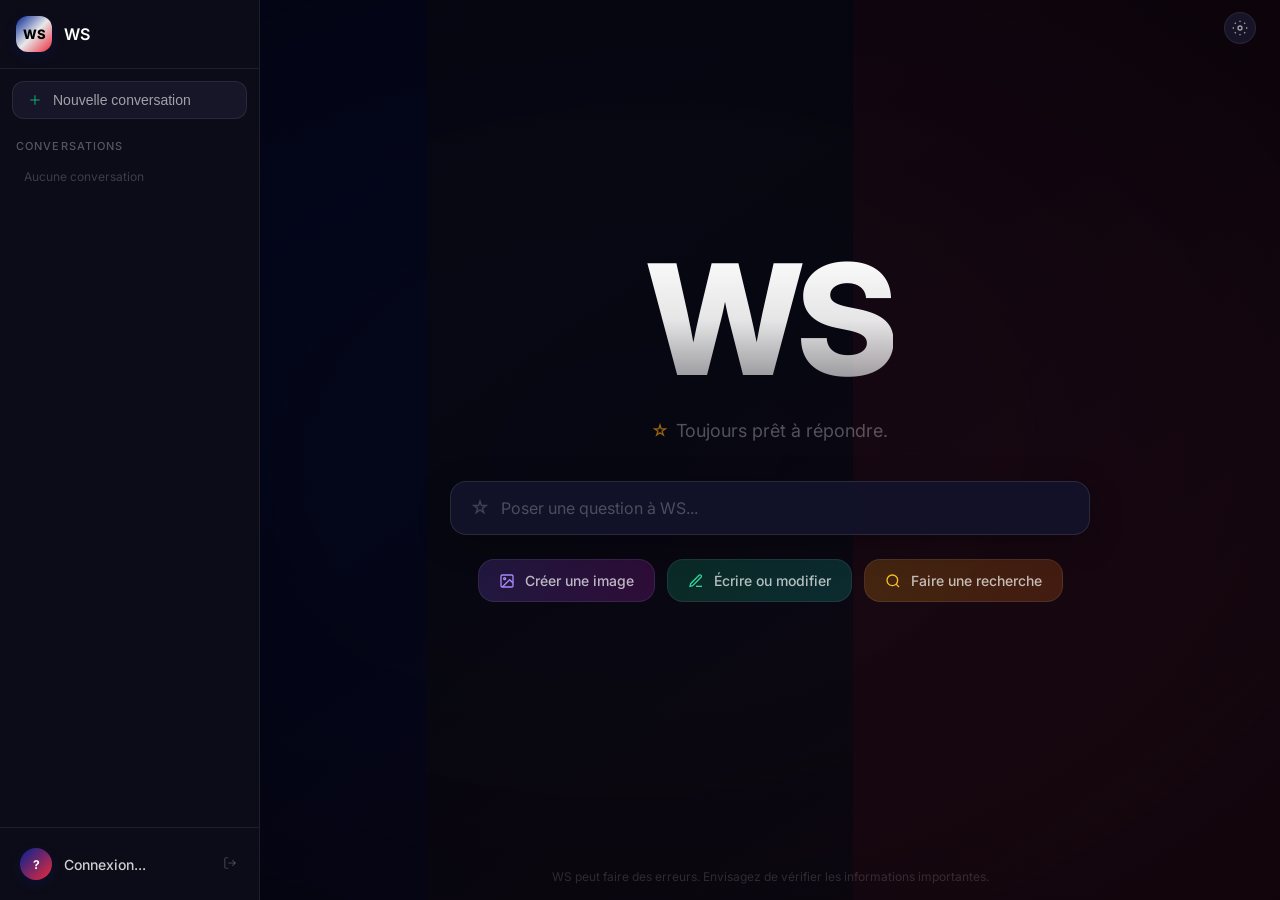
<file: index.html>
<!DOCTYPE html>
<html lang="fr">
<head>
  <meta charset="UTF-8" />
  <meta name="viewport" content="width=device-width, initial-scale=1.0" />
  <title>WS — Intelligence Artificielle Française</title>
  <style>
    @import url('https://fonts.googleapis.com/css2?family=Inter:wght@300;400;500;600;700;800;900&display=swap');

    * { margin: 0; padding: 0; box-sizing: border-box; }

    :root {
      --bg-dark: #050510;
      --bg-card: #0e0e1c;
      --bg-input: #1e1e32;
      --bg-sidebar: #0d0d1a;
      --border: rgba(255,255,255,0.08);
      --border-light: rgba(255,255,255,0.10);
      --text-primary: rgba(255,255,255,0.90);
      --text-secondary: rgba(255,255,255,0.60);
      --text-muted: rgba(255,255,255,0.30);
      --emerald: #10b981;
      --violet: #8b5cf6;
      --amber: #f59e0b;
      --blue-fr: #002395;
      --red-fr: #ED2939;
    }

    body {
      font-family: 'Inter', -apple-system, sans-serif;
      background: var(--bg-dark);
      color: white;
      overflow: hidden;
      height: 100vh;
    }

    /* ===== BACKGROUND ===== */
    .bg-container {
      position: fixed; inset: 0;
      pointer-events: none; overflow: hidden; z-index: 0;
    }
    .bg-image {
      position: absolute; inset: 0;
      background: url('https://images.unsplash.com/photo-1502602898657-3e91760cbb34?w=1920&q=80') center/cover no-repeat;
      opacity: 0.7;
      animation: kenburns 60s ease-in-out infinite alternate;
    }
    .bg-tricolor {
      position: absolute; inset: 0; display: flex;
    }
    .bg-tricolor > div { width: 33.333%; height: 100%; }
    .bg-tricolor .blue { background: rgba(0,35,149,0.08); }
    .bg-tricolor .white { background: rgba(255,255,255,0.01); }
    .bg-tricolor .red { background: rgba(237,41,57,0.07); }
    .bg-gradient {
      position: absolute; inset: 0;
      background: linear-gradient(to bottom right, rgba(0,35,149,0.05), transparent, rgba(237,41,57,0.05));
    }
    .bg-vignette {
      position: absolute; inset: 0;
      background: radial-gradient(ellipse at center, transparent 0%, rgba(0,0,0,0.15) 50%, rgba(0,0,0,0.45) 100%);
    }

    @keyframes kenburns {
      0% { transform: scale(1.0) translate(0,0); }
      50% { transform: scale(1.08) translate(-1%,1%); }
      100% { transform: scale(1.03) translate(1%,-0.5%); }
    }

    /* ===== LAYOUT ===== */
    .app {
      display: flex; height: 100vh; position: relative; z-index: 1;
    }

    /* ===== SIDEBAR ===== */
    .sidebar {
      width: 260px; height: 100vh; display: flex; flex-direction: column;
      background: rgba(13,13,26,0.95); backdrop-filter: blur(20px);
      border-right: 1px solid var(--border); flex-shrink: 0;
      transition: transform 0.3s ease;
    }
    .sidebar-header {
      display: flex; align-items: center; gap: 12px;
      padding: 16px; border-bottom: 1px solid var(--border);
    }
    .ws-logo-small {
      width: 36px; height: 36px; border-radius: 12px;
      background: linear-gradient(135deg, var(--blue-fr), rgba(255,255,255,0.9), var(--red-fr));
      display: flex; align-items: center; justify-content: center;
      box-shadow: 0 4px 12px rgba(0,35,149,0.2);
    }
    .ws-logo-small span { color: black; font-weight: 800; font-size: 13px; }
    .sidebar-header h2 { font-size: 16px; font-weight: 600; color: white; }

    .new-conv-btn {
      display: flex; align-items: center; gap: 10px;
      margin: 12px; padding: 10px 14px; border-radius: 12px;
      background: rgba(26,26,46,0.8); border: 1px solid var(--border);
      color: var(--text-secondary); font-size: 14px; cursor: pointer;
      transition: all 0.2s;
    }
    .new-conv-btn:hover {
      background: rgba(34,34,58,0.95); color: white;
      border-color: rgba(16,185,129,0.2);
    }
    .new-conv-btn svg { color: rgba(16,185,129,0.7); }

    .conversations {
      flex: 1; overflow-y: auto; padding: 0 12px;
    }
    .conversations-label {
      font-size: 11px; font-weight: 500; text-transform: uppercase;
      letter-spacing: 0.1em; color: var(--text-muted); padding: 8px 4px;
    }
    .conv-item {
      display: flex; align-items: center; gap: 8px;
      padding: 8px 12px; border-radius: 12px; cursor: pointer;
      color: var(--text-secondary); font-size: 14px;
      transition: all 0.15s; position: relative;
    }
    .conv-item:hover { background: rgba(26,26,46,0.7); color: var(--text-primary); }
    .conv-item.active {
      background: rgba(16,185,129,0.15); color: var(--text-primary);
      border: 1px solid rgba(16,185,129,0.15);
    }
    .conv-item svg { flex-shrink: 0; opacity: 0.3; }
    .conv-item.active svg { color: rgba(16,185,129,0.7); opacity: 1; }
    .conv-item .title { flex: 1; overflow: hidden; text-overflow: ellipsis; white-space: nowrap; }
    .conv-item .delete-btn {
      opacity: 0; background: none; border: none; color: rgba(255,255,255,0.2);
      cursor: pointer; padding: 2px; transition: all 0.15s;
    }
    .conv-item:hover .delete-btn { opacity: 1; }
    .conv-item .delete-btn:hover { color: #ef4444; }

    .sidebar-footer {
      padding: 12px; border-top: 1px solid var(--border);
    }
    .user-info {
      display: flex; align-items: center; gap: 12px; padding: 8px;
    }
    .user-avatar {
      width: 32px; height: 32px; border-radius: 50%;
      background: linear-gradient(135deg, var(--blue-fr), var(--red-fr));
      display: flex; align-items: center; justify-content: center;
      font-weight: 700; font-size: 12px; color: white;
      box-shadow: 0 4px 12px rgba(0,35,149,0.2);
    }
    .user-name { font-size: 14px; font-weight: 500; color: rgba(255,255,255,0.8); }
    .user-plan { font-size: 12px; color: var(--text-muted); }

    /* ===== MAIN ===== */
    .main {
      flex: 1; display: flex; flex-direction: column; min-height: 100vh; position: relative;
    }

    .top-bar {
      display: flex; align-items: center; justify-content: space-between;
      padding: 12px 24px; z-index: 10;
    }
    .menu-btn {
      display: none; background: none; border: none; color: rgba(255,255,255,0.5);
      cursor: pointer; padding: 4px;
    }
    .top-right { display: flex; align-items: center; gap: 8px; margin-left: auto; }
    .top-btn {
      display: flex; align-items: center; gap: 6px; padding: 6px 12px;
      border-radius: 9999px; background: rgba(26,26,46,0.8);
      border: 1px solid var(--border); color: var(--text-secondary);
      font-size: 13px; cursor: pointer; transition: all 0.2s;
    }
    .top-btn:hover { background: rgba(34,34,58,0.9); color: white; }
    .top-btn-icon {
      width: 32px; height: 32px; border-radius: 50%; padding: 0;
      display: flex; align-items: center; justify-content: center;
    }

    /* ===== HOME VIEW ===== */
    .home-view {
      flex: 1; display: flex; flex-direction: column;
      align-items: center; justify-content: center;
      padding: 16px; margin-top: -64px; z-index: 10;
    }
    .ws-title {
      font-size: clamp(5rem, 12vw, 10rem); font-weight: 800;
      letter-spacing: -0.04em; line-height: 1;
      background: linear-gradient(to bottom, white, rgba(255,255,255,0.9), rgba(255,255,255,0.5));
      -webkit-background-clip: text; -webkit-text-fill-color: transparent;
      background-clip: text; margin-bottom: 24px;
      animation: fadeIn 0.8s ease;
    }
    .ws-tagline {
      color: var(--text-muted); font-size: 18px; margin-bottom: 40px;
      display: flex; align-items: center; gap: 8px;
      animation: fadeIn 0.6s ease 0.2s both;
    }
    .ws-tagline svg { color: rgba(245,158,11,0.6); }

    .search-bar {
      width: 100%; max-width: 640px; display: flex; align-items: center;
      background: rgba(18,18,42,0.95); backdrop-filter: blur(20px);
      border-radius: 16px; padding: 16px 20px;
      border: 1px solid var(--border-light);
      transition: all 0.3s; box-shadow: 0 8px 32px rgba(0,0,0,0.3);
      animation: fadeIn 0.6s ease 0.3s both;
    }
    .search-bar:focus-within {
      border-color: rgba(0,35,149,0.4);
      background: rgba(22,22,48,0.95);
    }
    .search-bar input {
      flex: 1; background: none; border: none; outline: none;
      color: white; font-size: 16px; font-family: inherit;
    }
    .search-bar input::placeholder { color: rgba(255,255,255,0.25); }
    .search-bar .icon-btn {
      width: 32px; height: 32px; border-radius: 10px;
      background: rgba(26,26,46,0.8); border: none;
      display: flex; align-items: center; justify-content: center;
      cursor: pointer; transition: all 0.2s; color: rgba(255,255,255,0.4);
    }
    .search-bar .icon-btn:hover { background: rgba(34,34,58,0.9); }
    .search-bar .send-btn {
      background: rgba(0,35,149,0.8); color: white; border: none;
    }
    .search-bar .send-btn:hover { background: var(--blue-fr); }
    .search-bar .sparkle { color: rgba(255,255,255,0.2); margin-right: 12px; flex-shrink: 0; }

    .action-buttons {
      display: flex; flex-wrap: wrap; align-items: center;
      justify-content: center; gap: 12px; margin-top: 24px;
      animation: fadeIn 0.6s ease 0.5s both;
    }
    .action-btn {
      display: flex; align-items: center; gap: 10px;
      padding: 12px 20px; border-radius: 16px;
      border: 1px solid var(--border); cursor: pointer;
      font-size: 14px; font-weight: 500; font-family: inherit;
      color: rgba(255,255,255,0.7); transition: all 0.3s;
    }
    .action-btn:hover { color: white; transform: translateY(-2px); }
    .action-btn.violet { background: linear-gradient(to right, rgba(139,92,246,0.2), rgba(192,38,211,0.2)); }
    .action-btn.violet:hover { border-color: rgba(139,92,246,0.4); }
    .action-btn.violet svg { color: #a78bfa; }
    .action-btn.emerald { background: linear-gradient(to right, rgba(16,185,129,0.2), rgba(20,184,166,0.2)); }
    .action-btn.emerald:hover { border-color: rgba(16,185,129,0.4); }
    .action-btn.emerald svg { color: #34d399; }
    .action-btn.amber { background: linear-gradient(to right, rgba(245,158,11,0.2), rgba(249,115,22,0.2)); }
    .action-btn.amber:hover { border-color: rgba(245,158,11,0.4); }
    .action-btn.amber svg { color: #fbbf24; }

    /* ===== CHAT PANEL ===== */
    .chat-panel {
      flex: 1; display: flex; flex-direction: column;
      max-width: 896px; width: 100%; margin: 0 auto;
      padding: 16px 32px; z-index: 10;
      background: rgba(14,14,28,0.95); backdrop-filter: blur(20px);
      border-radius: 16px; border: 1px solid var(--border);
      box-shadow: 0 8px 32px rgba(0,0,0,0.4);
      animation: slideUp 0.4s ease;
    }
    .chat-header {
      display: flex; align-items: center; justify-content: space-between;
      margin-bottom: 24px;
    }
    .chat-header-left { display: flex; align-items: center; gap: 12px; }
    .back-btn {
      width: 32px; height: 32px; border-radius: 10px;
      background: rgba(26,26,46,0.8); border: none;
      display: flex; align-items: center; justify-content: center;
      cursor: pointer; transition: all 0.2s; color: rgba(255,255,255,0.5);
    }
    .back-btn:hover { background: rgba(34,34,58,0.9); }
    .chat-header h2 { font-size: 18px; font-weight: 600; color: rgba(255,255,255,0.8); }
    .status-dot { width: 8px; height: 8px; border-radius: 50%; }
    .status-dot.emerald { background: #34d399; }
    .status-dot.violet { background: #a78bfa; }
    .status-dot.amber { background: #fbbf24; }

    .messages {
      flex: 1; overflow-y: auto; display: flex; flex-direction: column; gap: 16px;
      padding-right: 8px; min-height: 0;
    }
    .messages::-webkit-scrollbar { width: 4px; }
    .messages::-webkit-scrollbar-track { background: transparent; }
    .messages::-webkit-scrollbar-thumb { background: rgba(255,255,255,0.1); border-radius: 2px; }

    .msg { display: flex; }
    .msg.user { justify-content: flex-end; }
    .msg.assistant { justify-content: flex-start; }
    .msg-wrapper { max-width: 85%; }
    .msg.assistant .msg-wrapper { display: flex; gap: 12px; }
    .ws-avatar {
      width: 32px; height: 32px; border-radius: 8px; flex-shrink: 0;
      background: linear-gradient(135deg, var(--blue-fr), rgba(255,255,255,0.9), var(--red-fr));
      display: flex; align-items: center; justify-content: center;
      box-shadow: 0 4px 12px rgba(0,35,149,0.2);
    }
    .ws-avatar span { color: black; font-weight: 800; font-size: 9px; }
    .msg-bubble {
      border-radius: 16px; padding: 12px 16px;
      font-size: 14px; line-height: 1.6;
    }
    .msg.user .msg-bubble {
      background: rgba(16,185,129,0.4); border: 1px solid rgba(16,185,129,0.2);
      color: rgba(255,255,255,0.95);
    }
    .msg.assistant .msg-bubble {
      background: var(--bg-input); border: 1px solid var(--border-light);
      color: var(--text-primary);
    }
    .msg-bubble pre { white-space: pre-wrap; }

    .typing-dots {
      display: flex; align-items: center; gap: 6px; padding: 4px 0;
    }
    .typing-dots span {
      width: 8px; height: 8px; border-radius: 50%;
      background: rgba(52,211,153,0.5); animation: bounce 1.4s infinite;
    }
    .typing-dots span:nth-child(2) { animation-delay: 150ms; }
    .typing-dots span:nth-child(3) { animation-delay: 300ms; }

    .chat-input-area {
      display: flex; gap: 12px; padding-top: 8px; margin-top: 8px;
    }
    .chat-input-area input {
      flex: 1; background: var(--bg-input); border: 1px solid var(--border-light);
      border-radius: 12px; padding: 12px 16px; color: white;
      font-size: 14px; font-family: inherit; outline: none;
      transition: border-color 0.2s;
    }
    .chat-input-area input::placeholder { color: rgba(255,255,255,0.4); }
    .chat-input-area input:focus { border-color: rgba(16,185,129,0.4); }
    .chat-send-btn {
      padding: 12px 16px; border-radius: 12px;
      background: rgba(16,185,129,0.8); border: none; color: white;
      cursor: pointer; transition: all 0.2s; display: flex;
      align-items: center; justify-content: center;
    }
    .chat-send-btn:hover { background: var(--emerald); }
    .chat-send-btn:disabled { opacity: 0.4; cursor: not-allowed; }

    /* ===== FOOTER ===== */
    .footer {
      margin-top: auto; padding: 16px; text-align: center; z-index: 10;
    }
    .footer p { color: rgba(255,255,255,0.15); font-size: 12px; }

    .guest-banner {
      display: flex; align-items: center; justify-content: center;
      padding: 8px 16px; border-radius: 12px; margin-top: 8px;
      background: rgba(245,158,11,0.10); border: 1px solid rgba(245,158,11,0.15);
      color: rgba(251,191,36,0.80); font-size: 13px;
    }
    .guest-banner.limit {
      background: rgba(239,68,68,0.10); border: 1px solid rgba(239,68,68,0.20);
      color: #fca5a5;
    }
    .chat-guest-banner {
      display: flex; align-items: center; justify-content: center;
      padding: 8px 12px; border-radius: 10px; margin-bottom: 8px;
      background: rgba(245,158,11,0.10); border: 1px solid rgba(245,158,11,0.15);
      color: rgba(251,191,36,0.80); font-size: 12px;
    }
    .chat-guest-banner.limit {
      background: rgba(239,68,68,0.10); border: 1px solid rgba(239,68,68,0.20);
      color: #fca5a5;
    }

    /* ===== EMPTY STATE ===== */
    .empty-state {
      flex: 1; display: flex; align-items: center; justify-content: center;
      min-height: 200px;
    }
    .empty-state-inner { text-align: center; }
    .empty-icon {
      width: 80px; height: 80px; border-radius: 16px;
      border: 1px solid rgba(16,185,129,0.1);
      background: rgba(16,185,129,0.1);
      display: flex; align-items: center; justify-content: center;
      margin: 0 auto 16px;
    }
    .empty-icon svg { color: rgba(52,211,153,0.5); }
    .empty-state p { color: var(--text-muted); font-size: 14px; }

    /* ===== ANIMATIONS ===== */
    @keyframes fadeIn {
      from { opacity: 0; } to { opacity: 1; }
    }
    @keyframes slideUp {
      from { opacity: 0; transform: translateY(30px); }
      to { opacity: 1; transform: translateY(0); }
    }
    @keyframes bounce {
      0%, 80%, 100% { transform: scale(0); }
      40% { transform: scale(1); }
    }

    /* ===== HIDDEN ===== */
    .hidden { display: none !important; }

    /* ===== MOBILE ===== */
    @media (max-width: 768px) {
      .sidebar {
        position: fixed; z-index: 40; transform: translateX(-100%);
      }
      .sidebar.open { transform: translateX(0); }
      .menu-btn { display: block; }
      .chat-panel { margin: 8px; padding: 12px 16px; border-radius: 12px; }
    }
  </style>
</head>
<body>
  <div class="bg-container">
    <div class="bg-image"></div>
    <div class="bg-tricolor">
      <div class="blue"></div>
      <div class="white"></div>
      <div class="red"></div>
    </div>
    <div class="bg-gradient"></div>
    <div class="bg-vignette"></div>
  </div>

  <div class="app">
    <!-- SIDEBAR -->
    <aside class="sidebar" id="sidebar">
      <div class="sidebar-header">
        <div class="ws-logo-small"><span>WS</span></div>
        <h2>WS</h2>
      </div>
      <button class="new-conv-btn" onclick="newConversation()">
        <svg width="16" height="16" viewBox="0 0 24 24" fill="none" stroke="currentColor" stroke-width="2"><line x1="12" y1="5" x2="12" y2="19"/><line x1="5" y1="12" x2="19" y2="12"/></svg>
        Nouvelle conversation
      </button>
      <div class="conversations" id="convList">
        <p class="conversations-label">Conversations</p>
      </div>
      <div class="sidebar-footer">
        <div class="user-info">
          <div class="user-avatar" id="userAvatar">?</div>
          <div>
            <p class="user-name" id="userName">Connexion...</p>
            <p class="user-plan" id="userEmail"></p>
          </div>
          <button id="logoutBtn" onclick="handleLogout()" style="background:none;border:none;color:rgba(255,255,255,0.2);cursor:pointer;padding:2px;margin-left:auto;" title="Se déconnecter">
            <svg width="14" height="14" viewBox="0 0 24 24" fill="none" stroke="currentColor" stroke-width="2"><path d="M9 21H5a2 2 0 0 1-2-2V5a2 2 0 0 1 2-2h4"/><polyline points="16 17 21 12 16 7"/><line x1="21" y1="12" x2="9" y2="12"/></svg>
          </button>
          <button id="loginBtn" class="hidden" onclick="loginReason='welcome';updateLoginModalContent();loginModal.classList.remove('hidden');setTimeout(()=>loginInputField.focus(),300);" style="background:none;border:none;color:rgba(255,255,255,0.2);cursor:pointer;padding:2px;margin-left:auto;" title="Se connecter">
            <svg width="14" height="14" viewBox="0 0 24 24" fill="none" stroke="currentColor" stroke-width="2"><path d="M4 4h16c1.1 0 2 .9 2 2v12c0 1.1-.9 2-2 2H4c-1.1 0-2-.9-2-2V6c0-1.1.9-2 2-2z"/><polyline points="22,6 12,13 2,6"/></svg>
          </button>
        </div>
      </div>
    </aside>

    <!-- MAIN -->
    <main class="main">
      <header class="top-bar">
        <button class="menu-btn" onclick="toggleSidebar()">
          <svg width="20" height="20" viewBox="0 0 24 24" fill="none" stroke="currentColor" stroke-width="2">
            <line x1="3" y1="6" x2="21" y2="6"/><line x1="3" y1="12" x2="21" y2="12"/><line x1="3" y1="18" x2="21" y2="18"/>
          </svg>
        </button>
        <div class="top-right">
          <button class="top-btn-icon top-btn">
            <svg width="16" height="16" viewBox="0 0 24 24" fill="none" stroke="currentColor" stroke-width="2"><circle cx="12" cy="12" r="3"/><path d="M12 1v2M12 21v2M4.22 4.22l1.42 1.42M18.36 18.36l1.42 1.42M1 12h2M21 12h2M4.22 19.78l1.42-1.42M18.36 5.64l1.42-1.42"/></svg>
          </button>
        </div>
      </header>

      <!-- HOME VIEW -->
      <div id="homeView" class="home-view">
        <h1 class="ws-title">WS</h1>
        <p class="ws-tagline">
          <svg width="16" height="16" viewBox="0 0 24 24" fill="none" stroke="currentColor" stroke-width="2"><path d="M12 3l1.912 5.813h6.147l-4.985 3.574 1.912 5.813L12 14.626l-4.986 3.574 1.912-5.813-4.985-3.574h6.147z"/></svg>
          Toujours prêt à répondre.
        </p>
        <div class="search-bar">
          <svg class="sparkle" width="18" height="18" viewBox="0 0 24 24" fill="none" stroke="currentColor" stroke-width="2"><path d="M12 3l1.912 5.813h6.147l-4.985 3.574 1.912 5.813L12 14.626l-4.986 3.574 1.912-5.813-4.985-3.574h6.147z"/></svg>
          <input type="text" id="mainInput" placeholder="Poser une question à WS..." onkeydown="if(event.key==='Enter')sendMainInput()" />
          <button class="send-btn icon-btn hidden" id="mainSendBtn" onclick="sendMainInput()">
            <svg width="16" height="16" viewBox="0 0 24 24" fill="none" stroke="currentColor" stroke-width="2"><line x1="5" y1="12" x2="19" y2="12"/><polyline points="12 5 19 12 12 19"/></svg>
          </button>
        </div>
        <div id="guestBanner" class="guest-banner hidden"></div>
        <div class="action-buttons">
          <button class="action-btn violet" onclick="openPanel('image')">
            <svg width="16" height="16" viewBox="0 0 24 24" fill="none" stroke="currentColor" stroke-width="2"><rect x="3" y="3" width="18" height="18" rx="2" ry="2"/><circle cx="8.5" cy="8.5" r="1.5"/><polyline points="21 15 16 10 5 21"/></svg>
            Créer une image
          </button>
          <button class="action-btn emerald" onclick="openPanel('write')">
            <svg width="16" height="16" viewBox="0 0 24 24" fill="none" stroke="currentColor" stroke-width="2"><path d="M12 20h9"/><path d="M16.5 3.5a2.121 2.121 0 0 1 3 3L7 19l-4 1 1-4L16.5 3.5z"/></svg>
            Écrire ou modifier
          </button>
          <button class="action-btn amber" onclick="openPanel('search')">
            <svg width="16" height="16" viewBox="0 0 24 24" fill="none" stroke="currentColor" stroke-width="2"><circle cx="11" cy="11" r="8"/><line x1="21" y1="21" x2="16.65" y2="16.65"/></svg>
            Faire une recherche
          </button>
        </div>
      </div>

      <!-- CHAT PANEL -->
      <div id="chatPanel" class="chat-panel hidden">
        <div class="chat-header">
          <div class="chat-header-left">
            <button class="back-btn" onclick="goHome()">
              <svg width="16" height="16" viewBox="0 0 24 24" fill="none" stroke="currentColor" stroke-width="2"><line x1="18" y1="6" x2="6" y2="18"/><line x1="6" y1="6" x2="18" y2="18"/></svg>
            </button>
            <h2 id="panelTitle">Écrire ou modifier</h2>
            <div class="status-dot emerald" id="statusDot"></div>
          </div>
        </div>
        <div class="messages" id="messagesContainer"></div>
        <div class="chat-input-area">
          <div id="chatGuestBanner" class="chat-guest-banner hidden"></div>
          <div style="display:flex;gap:12px;width:100%;">
            <input type="text" id="chatInput" placeholder="Écrivez votre message..." onkeydown="if(event.key==='Enter')sendMessage()" />
            <button class="chat-send-btn" id="chatSendBtn" onclick="sendMessage()">
              <svg width="16" height="16" viewBox="0 0 24 24" fill="none" stroke="currentColor" stroke-width="2"><line x1="22" y1="2" x2="11" y2="13"/><polygon points="22 2 15 22 11 13 2 9 22 2"/></svg>
            </button>
          </div>
        </div>
      </div>

      <footer class="footer">
        <p>WS peut faire des erreurs. Envisagez de vérifier les informations importantes.</p>
      </footer>
    </main>
  </div>

  <script>
    // State
    let messages = [];
    let loading = false;
    let currentPanel = null;
    let userEmail = null;
    let guestQuestionCount = parseInt(localStorage.getItem('ws_guest_count') || '0', 10);
    const MAX_GUEST_QUESTIONS = 3;
    let loginReason = 'welcome';

    // API — try local first, then deployed backend
    const API_URLS = [
      window.location.origin,           // same origin (if deployed with backend)
      'https://ws-ai.vercel.app',       // Vercel deployment (configure later)
    ];

    const mainInput = document.getElementById('mainInput');
    const mainSendBtn = document.getElementById('mainSendBtn');
    const homeView = document.getElementById('homeView');
    const chatPanel = document.getElementById('chatPanel');
    const messagesContainer = document.getElementById('messagesContainer');
    const chatInput = document.getElementById('chatInput');
    const chatSendBtn = document.getElementById('chatSendBtn');
    const panelTitle = document.getElementById('panelTitle');
    const statusDot = document.getElementById('statusDot');
    const sidebar = document.getElementById('sidebar');

    // Show send button on input
    mainInput.addEventListener('input', () => {
      mainSendBtn.classList.toggle('hidden', !mainInput.value.trim());
    });

    function toggleSidebar() {
      sidebar.classList.toggle('open');
    }

    function openPanel(type) {
      currentPanel = type;
      homeView.classList.add('hidden');
      chatPanel.classList.remove('hidden');

      if (type === 'image') {
        panelTitle.textContent = 'Créer une image';
        statusDot.className = 'status-dot violet';
      } else if (type === 'write') {
        panelTitle.textContent = 'Écrire ou modifier';
        statusDot.className = 'status-dot emerald';
      } else {
        panelTitle.textContent = 'Recherche web';
        statusDot.className = 'status-dot amber';
      }

      if (messages.length === 0) renderMessages();
      sidebar.classList.remove('open');
    }

    function goHome() {
      currentPanel = null;
      messages = [];
      homeView.classList.remove('hidden');
      chatPanel.classList.add('hidden');
      renderMessages();
    }

    function canSendChat() {
      if (userEmail) return true;
      return guestQuestionCount < MAX_GUEST_QUESTIONS;
    }

    function incrementGuestCount() {
      guestQuestionCount++;
      localStorage.setItem('ws_guest_count', String(guestQuestionCount));
      updateGuestUI();
    }

    function showLimitModal() {
      loginReason = 'limit';
      updateLoginModalContent();
      loginModal.classList.remove('hidden');
      setTimeout(() => loginInputField.focus(), 300);
    }

    function handleContinueAsGuest() {
      loginModal.classList.add('hidden');
      loginReason = 'welcome';
    }

    function updateGuestUI() {
      const guestBanner = document.getElementById('guestBanner');
      const chatGuestBanner = document.getElementById('chatGuestBanner');
      if (!userEmail) {
        const remaining = MAX_GUEST_QUESTIONS - guestQuestionCount;
        if (guestBanner) {
          if (guestQuestionCount >= MAX_GUEST_QUESTIONS) {
            guestBanner.innerHTML = '<span style="display:flex;align-items:center;gap:8px;"><svg width="14" height="14" viewBox="0 0 24 24" fill="none" stroke="currentColor" stroke-width="2"><path d="M4 4h16c1.1 0 2 .9 2 2v12c0 1.1-.9 2-2 2H4c-1.1 0-2-.9-2-2V6c0-1.1.9-2 2-2z"/><polyline points="22,6 12,13 2,6"/></svg>Limite atteinte — connectez-vous pour continuer</span>';
            guestBanner.className = 'guest-banner limit';
          } else {
            guestBanner.innerHTML = '<span style="display:flex;align-items:center;gap:8px;"><svg width="14" height="14" viewBox="0 0 24 24" fill="none" stroke="currentColor" stroke-width="2"><polygon points="12 2 15.09 8.26 22 9.27 17 14.14 18.18 21.02 12 17.77 5.82 21.02 7 14.14 2 9.27 8.91 8.26 12 2"/></svg>' + remaining + ' question' + (remaining > 1 ? 's' : '') + ' gratuite' + (remaining > 1 ? 's' : '') + ' restante' + (remaining > 1 ? 's' : '') + '</span>';
            guestBanner.className = 'guest-banner';
          }
          guestBanner.classList.remove('hidden');
        }
        if (chatGuestBanner) {
          if (guestQuestionCount >= MAX_GUEST_QUESTIONS) {
            chatGuestBanner.innerHTML = '<span style="display:flex;align-items:center;gap:6px;"><svg width="12" height="12" viewBox="0 0 24 24" fill="none" stroke="currentColor" stroke-width="2"><path d="M4 4h16c1.1 0 2 .9 2 2v12c0 1.1-.9 2-2 2H4c-1.1 0-2-.9-2-2V6c0-1.1.9-2 2-2z"/><polyline points="22,6 12,13 2,6"/></svg>Limite atteinte — connectez-vous</span>';
            chatGuestBanner.className = 'chat-guest-banner limit';
          } else {
            chatGuestBanner.innerHTML = '<span style="display:flex;align-items:center;gap:6px;"><svg width="12" height="12" viewBox="0 0 24 24" fill="none" stroke="currentColor" stroke-width="2"><polygon points="12 2 15.09 8.26 22 9.27 17 14.14 18.18 21.02 12 17.77 5.82 21.02 7 14.14 2 9.27 8.91 8.26 12 2"/></svg>' + remaining + ' question' + (remaining > 1 ? 's' : '') + ' gratuite' + (remaining > 1 ? 's' : '') + ' restante' + (remaining > 1 ? 's' : '') + '</span>';
            chatGuestBanner.className = 'chat-guest-banner';
          }
          chatGuestBanner.classList.remove('hidden');
        }
      } else {
        if (guestBanner) guestBanner.classList.add('hidden');
        if (chatGuestBanner) chatGuestBanner.classList.add('hidden');
      }
    }

    function sendMainInput() {
      const text = mainInput.value.trim();
      if (!text) return;
      if (!canSendChat()) {
        showLimitModal();
        return;
      }
      if (!userEmail) incrementGuestCount();
      mainInput.value = '';
      mainSendBtn.classList.add('hidden');
      messages = [{ role: 'user', content: text }];
      openPanel('write');
      renderMessages();
      callWS(messages);
    }

    function sendMessage() {
      const text = chatInput.value.trim();
      if (!text || loading) return;
      if (!canSendChat()) {
        showLimitModal();
        return;
      }
      if (!userEmail) incrementGuestCount();
      chatInput.value = '';
      messages.push({ role: 'user', content: text });
      renderMessages();
      callWS(messages);
    }

    async function callWS(msgs) {
      loading = true;
      renderMessages();

      const body = JSON.stringify({ messages: msgs });

      // Try each API URL until one works
      for (const baseUrl of API_URLS) {
        try {
          const res = await fetch(baseUrl + '/api/chat', {
            method: 'POST',
            headers: { 'Content-Type': 'application/json' },
            body: body,
          });
          const data = await res.json();
          if (data.content) {
            messages.push({ role: 'assistant', content: data.content });
          } else if (data.error) {
            messages.push({ role: 'assistant', content: 'Erreur : ' + data.error });
          }
          loading = false;
          renderMessages();
          scrollToBottom();
          return; // success
        } catch {
          continue; // try next URL
        }
      }

      // All APIs failed — show helpful message
      messages.push({ role: 'assistant', content: "Je suis actuellement hors ligne. Pour activer l'IA, le serveur backend doit être lancé.\n\n🔧 Pour lancer le serveur :\n1. Clonez le repo : git clone https://github.com/WSCompany-web/ws-ai.git\n2. Installez : bun install\n3. Lancez : bun run dev\n\nLe site fonctionnera alors sur localhost:3000" });
      loading = false;
      renderMessages();
      scrollToBottom();
    }

    function renderMessages() {
      if (messages.length === 0 && !loading) {
        messagesContainer.innerHTML = `
          <div class="empty-state">
            <div class="empty-state-inner">
              <div class="empty-icon">
                <svg width="32" height="32" viewBox="0 0 24 24" fill="none" stroke="currentColor" stroke-width="2"><path d="M12 20h9"/><path d="M16.5 3.5a2.121 2.121 0 0 1 3 3L7 19l-4 1 1-4L16.5 3.5z"/></svg>
              </div>
              <p>Posez une question ou demandez à WS d'écrire quelque chose</p>
            </div>
          </div>`;
        return;
      }

      let html = '';
      messages.forEach(msg => {
        if (msg.role === 'user') {
          html += `<div class="msg user"><div class="msg-wrapper"><div class="msg-bubble"><pre>${escapeHtml(msg.content)}</pre></div></div></div>`;
        } else {
          html += `<div class="msg assistant"><div class="msg-wrapper"><div class="ws-avatar"><span>WS</span></div><div class="msg-bubble"><pre>${escapeHtml(msg.content)}</pre></div></div></div>`;
        }
      });

      if (loading) {
        html += `<div class="msg assistant"><div class="msg-wrapper"><div class="ws-avatar"><span>WS</span></div><div class="msg-bubble"><div class="typing-dots"><span></span><span></span><span></span></div></div></div></div>`;
      }

      messagesContainer.innerHTML = html;
      scrollToBottom();
    }

    function scrollToBottom() {
      setTimeout(() => {
        messagesContainer.scrollTop = messagesContainer.scrollHeight;
      }, 50);
    }

    function escapeHtml(text) {
      const div = document.createElement('div');
      div.textContent = text;
      return div.innerHTML;
    }

    // Conversations (localStorage for standalone version)
    function newConversation() {
      messages = [];
      openPanel('write');
      renderMessages();
    }

    // Load any saved conversations from localStorage
    function loadConversations() {
      const convs = JSON.parse(localStorage.getItem('ws_conversations') || '[]');
      const list = document.getElementById('convList');
      let html = '<p class="conversations-label">Conversations</p>';
      if (convs.length === 0) {
        html += '<p style="color:rgba(255,255,255,0.2);font-size:12px;padding:8px 12px;">Aucune conversation</p>';
      }
      convs.forEach((c, i) => {
        html += `<div class="conv-item" onclick="loadConv(${i})">
          <svg width="14" height="14" viewBox="0 0 24 24" fill="none" stroke="currentColor" stroke-width="2"><path d="M21 15a2 2 0 0 1-2 2H7l-4 4V5a2 2 0 0 1 2-2h14a2 2 0 0 1 2 2z"/></svg>
          <span class="title">${escapeHtml(c.title)}</span>
          <button class="delete-btn" onclick="deleteConv(${i},event)">
            <svg width="12" height="12" viewBox="0 0 24 24" fill="none" stroke="currentColor" stroke-width="2"><polyline points="3 6 5 6 21 6"/><path d="M19 6v14a2 2 0 0 1-2 2H7a2 2 0 0 1-2-2V6m3 0V4a2 2 0 0 1 2-2h4a2 2 0 0 1 2 2v2"/></svg>
          </button>
        </div>`;
      });
      list.innerHTML = html;
    }

    function loadConv(index) {
      const convs = JSON.parse(localStorage.getItem('ws_conversations') || '[]');
      if (convs[index]) {
        messages = convs[index].messages || [];
        openPanel('write');
        renderMessages();
      }
    }

    function deleteConv(index, e) {
      e.stopPropagation();
      const convs = JSON.parse(localStorage.getItem('ws_conversations') || '[]');
      convs.splice(index, 1);
      localStorage.setItem('ws_conversations', JSON.stringify(convs));
      loadConversations();
    }

    // Save conversation after each message
    function saveConversation() {
      if (messages.length < 2) return;
      const convs = JSON.parse(localStorage.getItem('ws_conversations') || '[]');
      const title = messages[0]?.content?.slice(0, 50) || 'Nouvelle conversation';
      const existing = convs.findIndex(c => c.title === title);
      if (existing >= 0) {
        convs[existing].messages = [...messages];
      } else {
        convs.unshift({ title, messages: [...messages] });
      }
      localStorage.setItem('ws_conversations', JSON.stringify(convs));
      loadConversations();
    }

    // Override callWS to also save
    const originalCallWS = callWS;
    callWS = async function(msgs) {
      await originalCallWS(msgs);
      saveConversation();
    };

    // ===== AUTH SYSTEM =====
    const loginModal = document.getElementById('loginModal');
    const loginInputField = document.getElementById('loginEmailInput');
    const loginErrorEl = document.getElementById('loginError');

    function checkAuth() {
      const email = localStorage.getItem('ws_user_email');
      const savedCount = localStorage.getItem('ws_guest_count');
      if (savedCount) guestQuestionCount = parseInt(savedCount, 10);
      if (email) {
        userEmail = email;
        updateUserUI();
        loginModal.classList.add('hidden');
      } else {
        loginReason = 'welcome';
        updateLoginModalContent();
        loginModal.classList.remove('hidden');
        setTimeout(() => loginInputField.focus(), 300);
      }
      updateGuestUI();
    }

    function updateLoginModalContent() {
      const title = document.getElementById('loginTitle');
      const subtitle = document.getElementById('loginSubtitle');
      const guestBtn = document.getElementById('guestContinueBtn');
      if (loginReason === 'limit') {
        title.textContent = 'Limite atteinte';
        subtitle.textContent = 'Vous avez utilisé vos 3 questions gratuites. Connectez-vous pour continuer à utiliser WS sans limite.';
        if (guestBtn) guestBtn.style.display = 'none';
      } else {
        title.textContent = 'Bienvenue sur WS';
        subtitle.textContent = 'Connectez-vous avec votre adresse email pour profiter de WS sans limite';
        if (guestBtn) guestBtn.style.display = 'block';
      }
    }

    function handleLogin() {
      const email = loginInputField.value.trim().toLowerCase();
      if (!email || !email.includes('@') || !email.includes('.')) {
        loginErrorEl.textContent = 'Adresse email invalide';
        loginErrorEl.classList.remove('hidden');
        return;
      }
      localStorage.setItem('ws_user_email', email);
      localStorage.removeItem('ws_guest_count');
      guestQuestionCount = 0;
      userEmail = email;
      updateUserUI();
      loginModal.classList.add('hidden');
      loginInputField.value = '';
      loginErrorEl.classList.add('hidden');
      updateGuestUI();
    }

    function handleLogout() {
      localStorage.removeItem('ws_user_email');
      localStorage.removeItem('ws_guest_count');
      guestQuestionCount = 0;
      userEmail = null;
      updateUserUI();
      loginReason = 'welcome';
      updateLoginModalContent();
      loginModal.classList.remove('hidden');
      setTimeout(() => loginInputField.focus(), 300);
      updateGuestUI();
    }

    function updateUserUI() {
      const avatar = document.getElementById('userAvatar');
      const name = document.getElementById('userName');
      const emailEl = document.getElementById('userEmail');
      const loginBtn = document.getElementById('loginBtn');
      const logoutBtn = document.getElementById('logoutBtn');
      if (userEmail) {
        avatar.textContent = userEmail.charAt(0).toUpperCase();
        name.textContent = userEmail.split('@')[0];
        emailEl.textContent = userEmail;
        if (loginBtn) loginBtn.classList.add('hidden');
        if (logoutBtn) logoutBtn.classList.remove('hidden');
      } else {
        avatar.textContent = '?';
        name.textContent = 'Invité';
        const remaining = MAX_GUEST_QUESTIONS - guestQuestionCount;
        emailEl.textContent = remaining + ' question' + (remaining > 1 ? 's' : '') + ' restante' + (remaining > 1 ? 's' : '');
        if (loginBtn) loginBtn.classList.remove('hidden');
        if (logoutBtn) logoutBtn.classList.add('hidden');
      }
    }

    // Init
    loadConversations();
    checkAuth();
  </script>

  <!-- LOGIN MODAL -->
  <div id="loginModal" class="hidden" style="position:fixed;inset:0;z-index:100;display:flex;align-items:center;justify-content:center;background:rgba(0,0,0,0.7);backdrop-filter:blur(12px);">
    <div style="width:100%;max-width:420px;margin:0 16px;background:rgba(14,14,28,0.98);backdrop-filter:blur(20px);border-radius:24px;border:1px solid rgba(255,255,255,0.08);box-shadow:0 24px 64px rgba(0,0,0,0.6);padding:40px;animation:slideUp 0.3s ease;">
      <div style="display:flex;justify-content:center;margin-bottom:24px;">
        <div style="width:64px;height:64px;border-radius:16px;background:linear-gradient(135deg,#002395,rgba(255,255,255,0.9),#ED2939);display:flex;align-items:center;justify-content:center;box-shadow:0 8px 24px rgba(0,35,149,0.3);">
          <span style="color:black;font-weight:800;font-size:18px;">WS</span>
        </div>
      </div>
      <h2 id="loginTitle" style="font-size:24px;font-weight:700;text-align:center;color:white;margin-bottom:8px;">Bienvenue sur WS</h2>
      <p id="loginSubtitle" style="color:rgba(255,255,255,0.4);text-align:center;font-size:14px;margin-bottom:32px;">Connectez-vous avec votre adresse email pour profiter de WS sans limite</p>
      <div style="position:relative;margin-bottom:16px;">
        <svg width="16" height="16" viewBox="0 0 24 24" fill="none" stroke="rgba(255,255,255,0.3)" stroke-width="2" style="position:absolute;left:16px;top:50%;transform:translateY(-50%);"><path d="M4 4h16c1.1 0 2 .9 2 2v12c0 1.1-.9 2-2 2H4c-1.1 0-2-.9-2-2V6c0-1.1.9-2 2-2z"/><polyline points="22,6 12,13 2,6"/></svg>
        <input type="email" id="loginEmailInput" placeholder="votre@email.com" onkeydown="if(event.key==='Enter')handleLogin()" style="width:100%;background:#1e1e32;border:1px solid rgba(255,255,255,0.10);border-radius:12px;padding:14px 16px 14px 44px;color:white;font-size:16px;font-family:inherit;outline:none;transition:border-color 0.2s;" onfocus="this.style.borderColor='rgba(0,35,149,0.4)'" onblur="this.style.borderColor='rgba(255,255,255,0.10)'" />
      </div>
      <p id="loginError" class="hidden" style="color:#f87171;font-size:14px;text-align:center;margin-bottom:12px;"></p>
      <button onclick="handleLogin()" style="width:100%;padding:14px;border-radius:12px;background:linear-gradient(to right,#002395,#ED2939);color:white;font-weight:600;font-size:16px;border:none;cursor:pointer;transition:all 0.2s;font-family:inherit;">Continuer</button>
      <button id="guestContinueBtn" onclick="handleContinueAsGuest()" style="width:100%;padding:14px;border-radius:12px;background:#1e1e32;color:rgba(255,255,255,0.5);font-weight:500;font-size:14px;border:1px solid rgba(255,255,255,0.08);cursor:pointer;transition:all 0.2s;font-family:inherit;margin-top:12px;">Continuer sans compte <span style="color:rgba(255,255,255,0.3);">(3 questions gratuites)</span></button>
      <p style="color:rgba(255,255,255,0.2);font-size:12px;text-align:center;margin-top:24px;">En continuant, vous acceptez les conditions d'utilisation de WS.</p>
    </div>
  </div>

</body>
</html>
</file>
